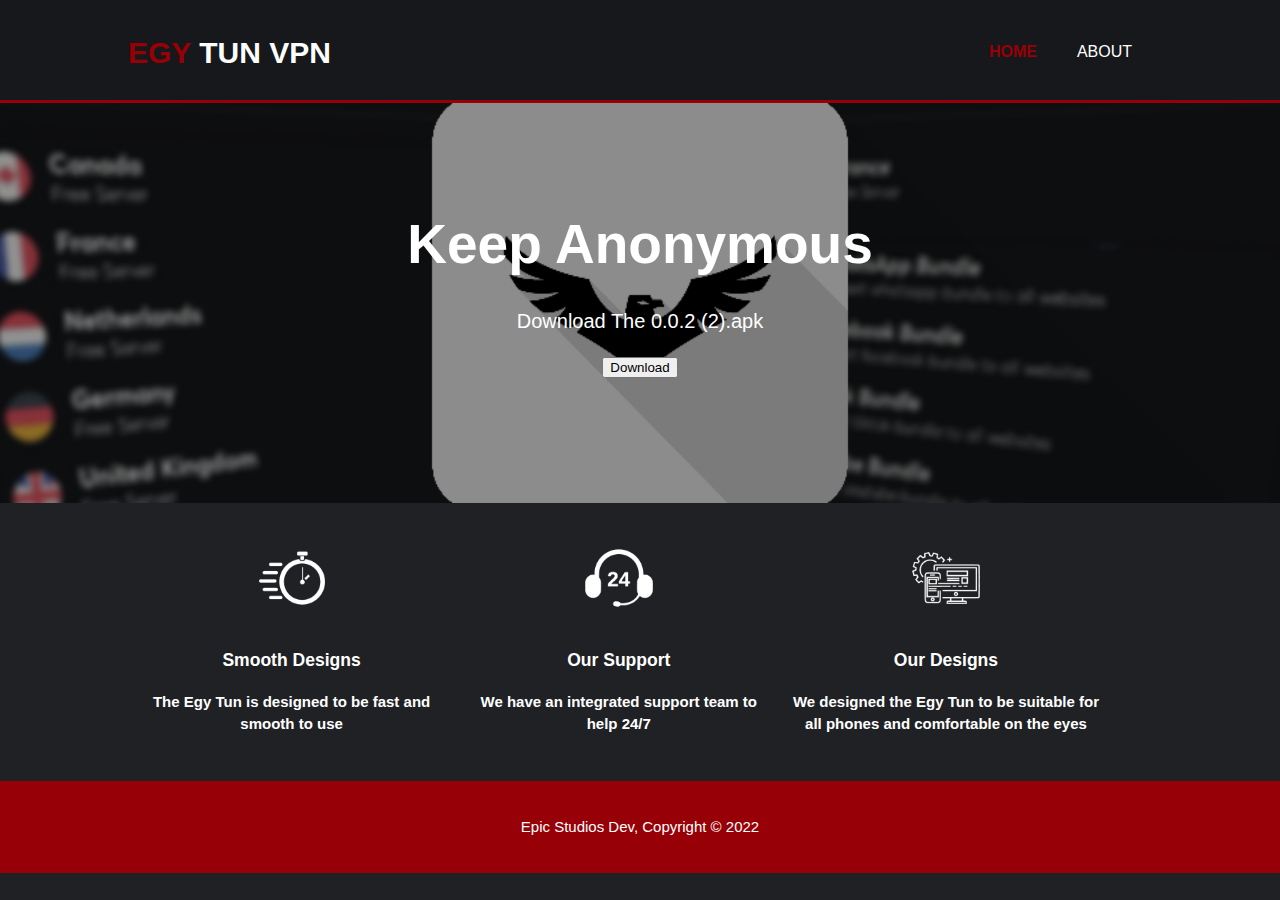
<file: index.html>
<!DOCTYPE html>
<html lang="en" xmlns="http://www.w3.org/1999/xhtml">
  <head>
    <meta http-equiv="Content-Type" content="text/html; charset=utf-8" />
    <meta name="description" content="keep anonymous">
	  <meta name="keywords" content="android vpn app, tunnel vpn, free internet">
  	<meta name="author" content="Epic Studios">
    <title>Egy Tun VPN | About</title>
    <link rel="stylesheet" href="./css/style.css">
    <link rel="icon" href="img/favicon.png">
  </head>
  <body>      
    <header>
      <div class="container">
        <div id="branding">
          <h1><span class="highlight">EGY</span> TUN VPN</h1>
        </div>
        <nav>
          <ul>
            <li class="current"><a href="index.html">Home</a></li>
            <li><a href="about.html">About</a></li>
          </ul>
        </nav>
      </div>
    </header>

    <section id="showcase">
      <div class="container">
        <h1>Keep Anonymous</h1>
        <p>Download The 0.0.2 (2).apk</p>
        <a href="https://t.me/egytun" ><button class="custom-btn btn-11">Download<div class="dot"></div></button></a>
      </div>
    </section>

	<!--<section id="newsletter">
	      <div class="container">
	        <h1>Subscribe To Get Latest News About Egy Tun VPN.</h1>
	        <form>
	          <input type="email" placeholder="Enter Email..." required>
	          <button type="submit" class="button_1">Subscribe</button>
	        </form>
	      </div>
	    </section>-->

    <section id="boxes">
      <div class="container">
        <div class="box">
          <img src="./img/ic_smooth_design.png">
          <h3 class="page-text">Smooth Designs</h3>
          <p class="page-text">The Egy Tun is designed to be fast and smooth to use</p>
        </div>
        <div class="box">
          <img src="./img/ic_support.png">
          <h3 class="page-text">Our Support</h3>
          <p class="page-text">We have an integrated support team to help 24/7</p>
        </div>
        <div class="box">
          <img src="./img/ic_cool_design.png">
          <h3 class="page-text">Our Designs</h3>
          <p class="page-text">We designed the Egy Tun to be suitable for all phones and comfortable on the eyes</p>
        </div>
      </div>
    </section>

    <footer>
      <p>Epic Studios Dev, Copyright &copy; 2022</p>
    </footer>
  </body>
</html>
</file>
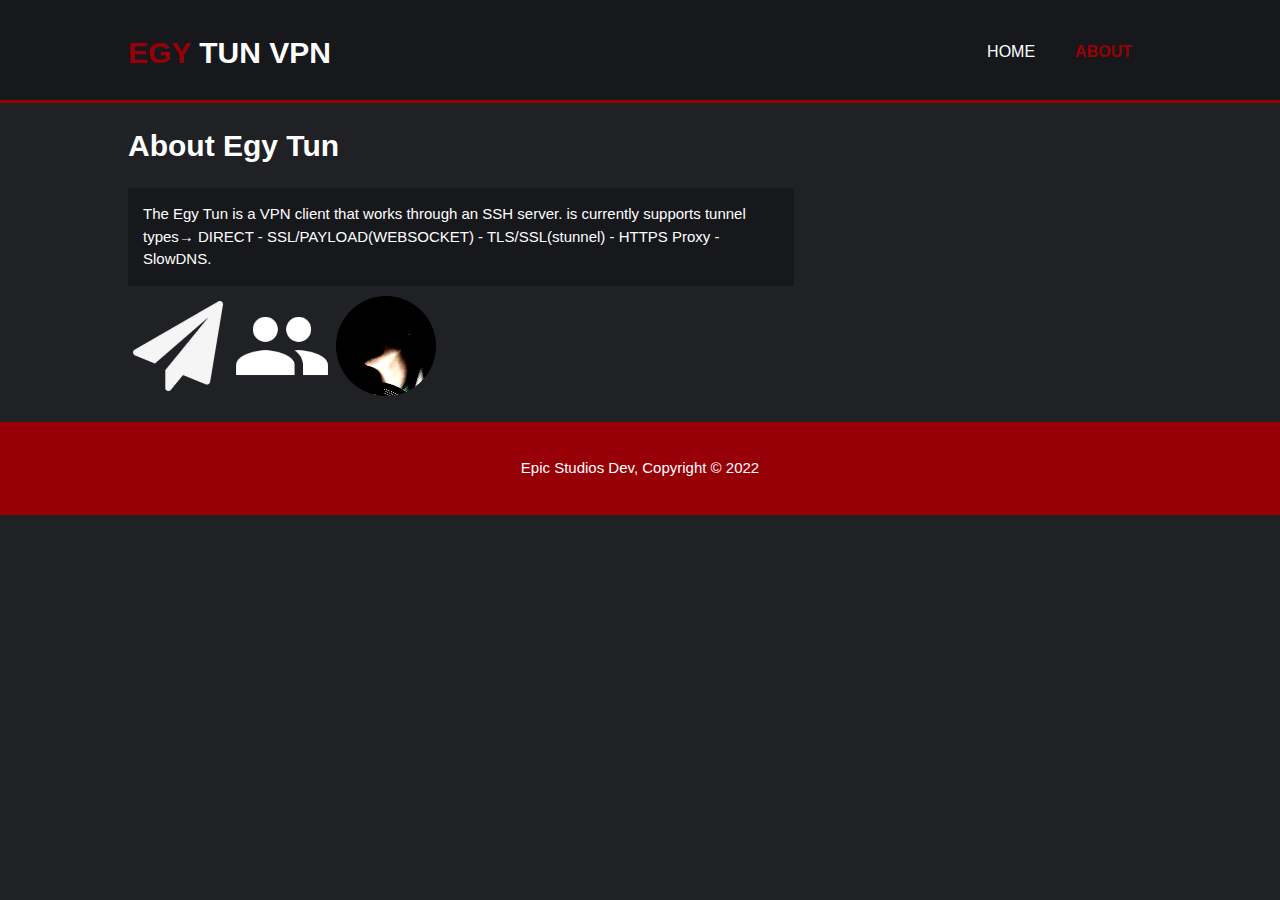
<file: about.html>
<!DOCTYPE html>
<html>
  <head>
    <meta charset="utf-8">
    <meta name="description" content="keep anonymous">
	  <meta name="keywords" content="android vpn app, tunnel vpn, free internet">
  	<meta name="author" content="Epic Studios">
    <title>Egy Tun VPN | About</title>
    <link rel="stylesheet" href="./css/style.css">
    <link rel="icon" href="img/favicon.png">
  </head>
  <body>
    <header>
      <div class="container">
        <div id="branding">
          <h1><span class="highlight">EGY</span> TUN VPN</h1>
        </div>
        <nav>
          <ul>
            <li><a href="index.html">Home</a></li>
            <li class="current"><a href="about.html">About</a></li>
          </ul>
        </nav>
      </div>
    </header>

  <!--<section id="newsletter">
      <div class="container">
        <h1>Subscribe To Get Latest News About Egy Tun VPN.</h1>
        <form>
          <input type="email" placeholder="Enter Email..." required>
          <button type="submit" class="button_1">Subscribe</button>
        </form>
      </div>
    </section>-->

    <section id="main">
      <div class="container">
        <article id="main-col">
          <h1 class="page-title">About Egy Tun</h1>
          <p class="dark">
The Egy Tun is a VPN client that works through an SSH server. is currently supports tunnel types→ DIRECT - SSL/PAYLOAD(WEBSOCKET) - TLS/SSL(stunnel) - HTTPS Proxy - SlowDNS.
          </p>
          <div class="box">
            <a href="https://t.me/egytun"><img src="./img/tchannel.png"></a>
            <a href="https://t.me/egytunchat"><img src="./img/tgroup.png"></a>
            <a href="https://www.facebook.com/soska.tube"><img src="./img/facebook.png"></a>
          </div>
        </article>
      </div>
    </section>

    <footer>
      <p>Epic Studios Dev, Copyright &copy; 2022</p>
    </footer>
  </body>
</html>
</file>
<file: css/style.css>
body{
  font: 15px/1.5 Arial, Helvetica,sans-serif;
  padding:0;
  margin:0;
  background-color:#202125;
}

/* Global */
.container{
  width:80%;
  margin:auto;
  overflow:hidden;
}

ul{
  margin:0;
  padding:0;
}

.button_1{
  height:38px;
  background:#970006;
  border:0;
  padding-left: 20px;
  padding-right:20px;
  color:#ffffff;
}

.downloadButton{
  height:38px;
  background:#970006;
  border:0;
  padding-left: 20px;
  padding-right:20px;
  color:#ffffff;
}

.dark{
  padding:15px;
  background:#17181b;
  color:#ffffff;
  margin-top:10px;
  margin-bottom:10px;
}

/* Header **/
header{
  background:#17181B;
  color:#ffffff;
  padding-top:30px;
  min-height:70px;
  border-bottom:#970006 3px solid;
}

header a{
  color:#ffffff;
  text-decoration:none;
  text-transform: uppercase;
  font-size:16px;
}

header li{
  float:left;
  display:inline;
  padding: 0 20px 0 20px;
}

header #branding{
  float:left;
}

header #branding h1{
  margin:0;
}

header nav{
  float:right;
  margin-top:10px;
}

header .highlight, header .current a{
  color:#970006;
  font-weight:bold;
}

header a:hover{
  color:#cccccc;
  font-weight:bold;
}

section .page-title, section .current a{
  color:#FFFFFF;
  font-weight:bold;
}

section .page-text, section .current a{
  color:#FFFFFF;
  font-weight:bold;
}


/* Showcase */
#showcase{
  min-height:400px;
  background:url('../img/showcase.png') no-repeat;
  background-position: center;
  background-size: cover;
  text-align:center;
  color:#ffffff;
}

#showcase h1{
  margin-top:100px;
  font-size:55px;
  margin-bottom:10px;
}

#showcase p{
  font-size:20px;
}

/* Newsletter */
#newsletter{
  padding:15px;
  color:#ffffff;
  background:#970006
}

#newsletter h1{
  float:left;
}

#newsletter form {
  float:right;
  margin-top:15px;
}

#newsletter input[type="email"]{
  padding:4px;
  height:25px;
  width:250px;
}

/* Boxes */
#boxes{
  margin-top:20px;
}

#boxes .box{
  float:left;
  text-align: center;
  width:30%;
  padding:10px;
}

#boxes .box img{
  width:90px;
}

/* Sidebar */
aside#sidebar{
  float:right;
  width:30%;
  margin-top:10px;
}

aside#sidebar .quote input, aside#sidebar .quote textarea{
  width:90%;
  padding:5px;
}

/* Main-col */
article#main-col{
  float:left;
  width:65%;
}

/* Services */
ul#services li{
  list-style: none;
  padding:20px;
  border: #cccccc solid 1px;
  margin-bottom:5px;
  background:#e6e6e6;
}

footer{
  padding:20px;
  margin-top:20px;
  color:#ffffff;
  background-color:#970006;
  text-align: center;
}

/* Media Queries */
@media(max-width: 768px){
  header #branding,
  header nav,
  header nav li,
  #newsletter h1,
  #newsletter form,
  #boxes .box,
  article#main-col,
  aside#sidebar{
    float:none;
    text-align:center;
    width:100%;
  }

  header{
    padding-bottom:20px;
  }

  #showcase h1{
    margin-top:40px;
  }

  #newsletter button, .quote button{
    display:block;
    width:100%;
  }

  #newsletter form input[type="email"], .quote input, .quote textarea{
    width:100%;
    margin-bottom:5px;
  }
  button {
  margin: 20px;
}
.custom-btn {
  width: 130px;
  height: 50px;
  color: #fff;
  border-radius: 5px;
  padding: 10px 25px;
  font-family: 'Lato', sans-serif;
  font-weight: 500;
  background: transparent;
  cursor: pointer;
  transition: all 0.3s ease;
  position: relative;
  display: inline-block;
   box-shadow:inset 2px 2px 2px 0px rgba(255,255,255,.5),
   7px 7px 20px 0px rgba(0,0,0,.1),
   4px 4px 5px 0px rgba(0,0,0,.1);
  outline: none;
}

/* 11 */
.btn-11 {
  border: none;
  background: rgb(97,0,006);
    background: linear-gradient(0deg, rgba(97,0,006,1) 0%, rgba(ff,0,00a,1) 100%);
    color: #fff;
    overflow: hidden;
}
.btn-11:hover {
    text-decoration: none;
    color: #fff;
}
.btn-11:before {
    position: absolute;
    content: '';
    display: inline-block;
    top: -180px;
    left: 0;
    width: 30px;
    height: 100%;
    background-color: #fff;
    animation: shiny-btn1 3s ease-in-out infinite;
}
.btn-11:hover{
  opacity: .7;
}
.btn-11:active{
  box-shadow:  4px 4px 6px 0 rgba(255,255,255,.3),
              -4px -4px 6px 0 rgba(116, 125, 136, .2), 
    inset -4px -4px 6px 0 rgba(255,255,255,.2),
    inset 4px 4px 6px 0 rgba(0, 0, 0, .2);
}


@-webkit-keyframes shiny-btn1 {
    0% { -webkit-transform: scale(0) rotate(45deg); opacity: 0; }
    80% { -webkit-transform: scale(0) rotate(45deg); opacity: 0.5; }
    81% { -webkit-transform: scale(4) rotate(45deg); opacity: 1; }
    100% { -webkit-transform: scale(50) rotate(45deg); opacity: 0; }
}
</file>
